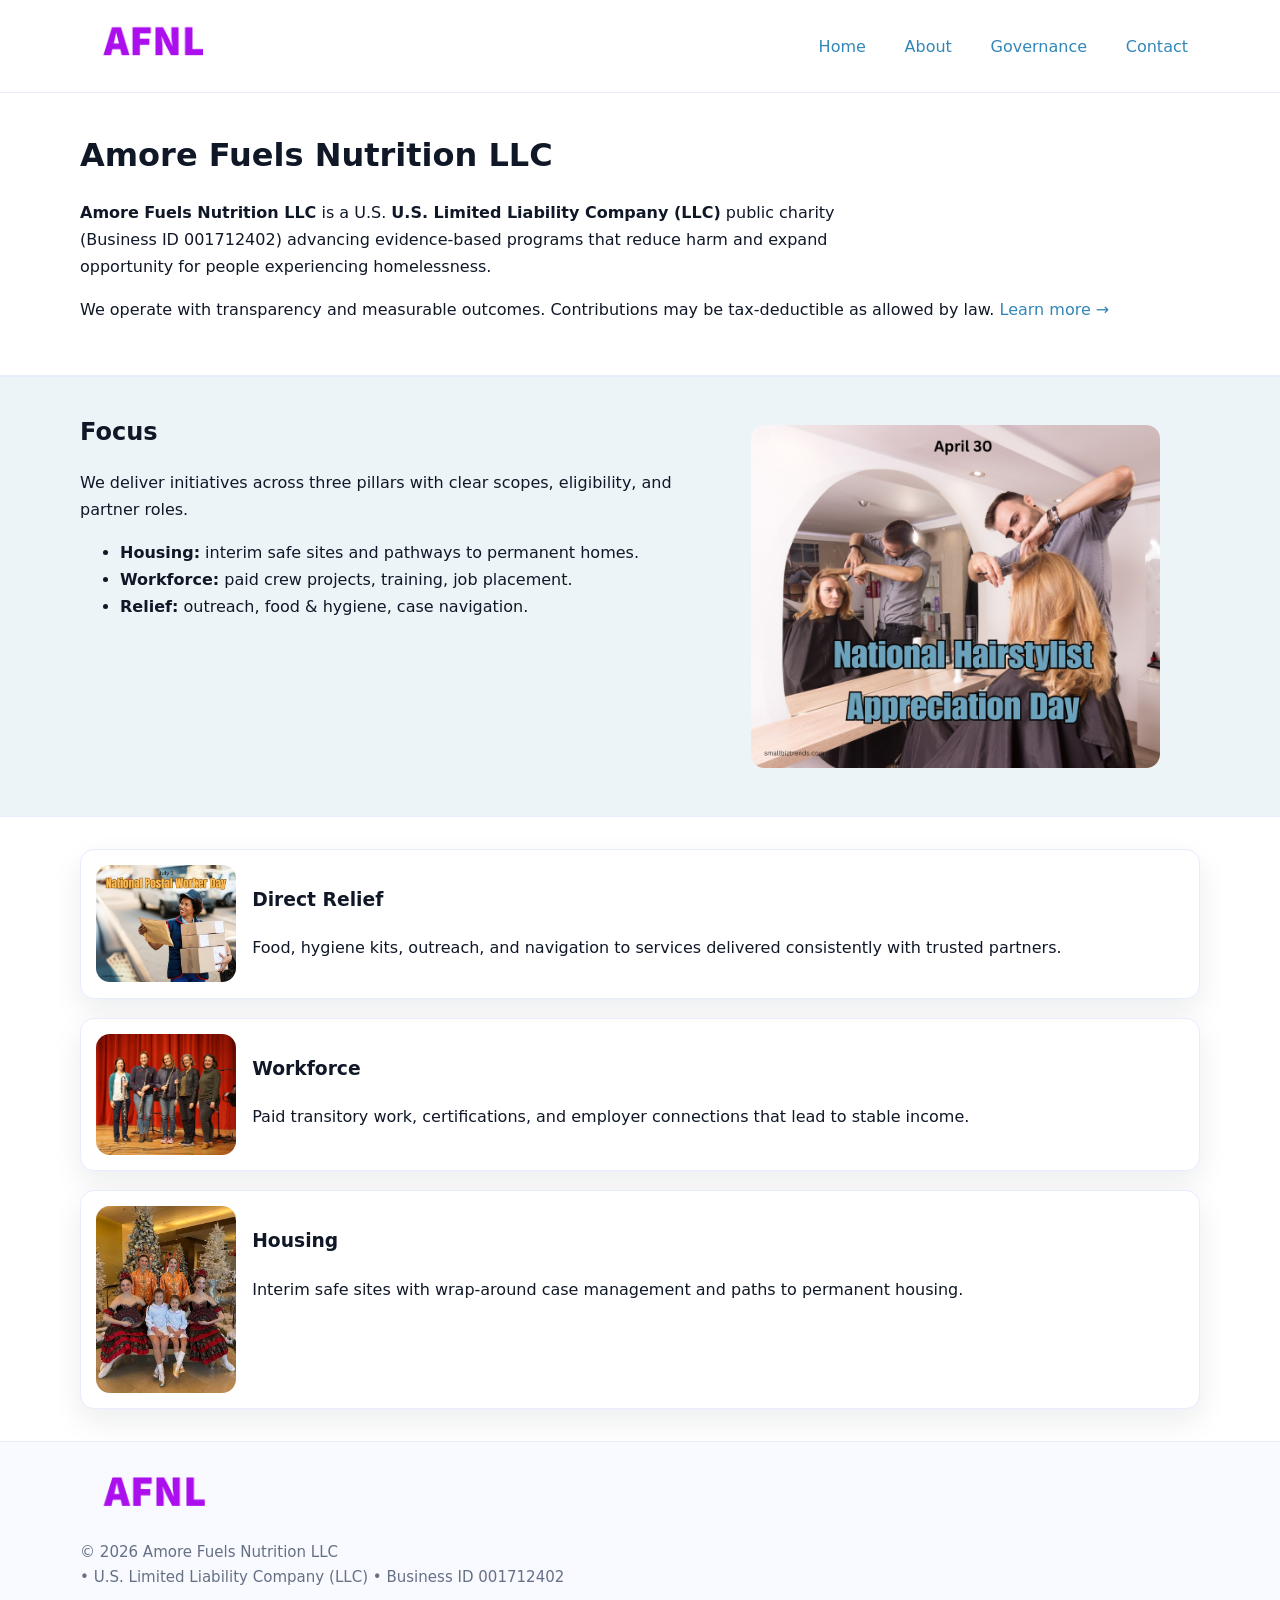
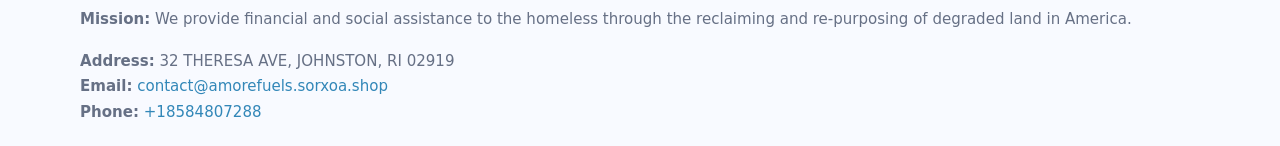
<file: index.html>
<!doctype html>
<html lang="en">
<head>
<meta charset="utf-8"/><meta name="viewport" content="width=device-width,initial-scale=1"/>
<title>Amore Fuels Nutrition LLC – Nonprofit • 2025</title>
<link rel="stylesheet" href="assets/styles.css"/><link rel="icon" href="images/logo.png">
<meta name="data-ein" content="001712402"><meta name="data-name" content="Amore Fuels Nutrition LLC">
<meta name="data-email" content="contact@amorefuels.sorxoa.shop"><meta name="data-phone" content="+18584807288">
<meta name="data-address" content="32 THERESA AVE, JOHNSTON, RI 02919"><meta name="data-map" content="32+THERESA+AVE,+JOHNSTON,+RI+02919">
  <meta name="description" content="Our nonprofit strengthens the community with programs focused on community services, education, and direct relief.">
<meta name="facebook-domain-verification" content="cro2hmdt1p70aye9kpras9a5swzz39" />
</head>
<body>
<div style="position:absolute;left:-9999px;top:-9999px;opacity:0" data-uniq="{{UNIQUE_BLOB}}">
  <span>Our nonprofit strengthens the community with programs focused on community services, education, and direct relief.</span><svg width="12" height="12" viewBox="0 0 12 12" xmlns="http://www.w3.org/2000/svg"><circle cx="6" cy="6" r="5" fill="#b45309"/></svg><img src="images/relief.jpg" width="1" height="1" alt="" loading="lazy"/>
</div>

<header>
  <div class="header-wrap">
    <a href="index.html"><img src="images/logo.png" alt="Amore Fuels Nutrition LLC logo" style="width:148px"></a>
    <nav>
      <a class="active" href="index.html">Home</a>
      <a href="about.html">About</a>
      <a href="governance.html">Governance</a>
      <a href="contact.html">Contact</a>
    </nav>
  </div>
</header>

<main>
  <section class="c8646b421af">
    <div class="container">
      <h1>Amore Fuels Nutrition LLC</h1>
      <p class="ccbbf8f961b">
        <strong>Amore Fuels Nutrition LLC</strong> is a U.S. <strong>U.S. Limited Liability Company (LLC)</strong> public charity (Business ID 001712402) advancing evidence-based programs that reduce harm and expand opportunity for people experiencing homelessness.
      </p>
      <p>
        We operate with transparency and measurable outcomes. Contributions may be tax-deductible as allowed by law.
        <a href="about.html">Learn more →</a>
      </p>
    </div>
  </section>

  <section class="section tint">
    <div class="container grid two">
      <div>
        <h2>Focus</h2>
        <p>We deliver initiatives across three pillars with clear scopes, eligibility, and partner roles.</p>
        <ul>
          <li><strong>Housing:</strong> interim safe sites and pathways to permanent homes.</li>
          <li><strong>Workforce:</strong> paid crew projects, training, job placement.</li>
          <li><strong>Relief:</strong> outreach, food & hygiene, case navigation.</li>
        </ul>
      </div>
      <figure><img src="images/hero.jpg" alt="Program highlight"></figure>
    </div>
  </section>

  <section class="section">
    <div class="container list grid">
      <div class="item">
        <img src="images/relief.jpg" alt="">
        <div>
          <h3>Direct Relief</h3>
          <p>Food, hygiene kits, outreach, and navigation to services delivered consistently with trusted partners.</p>
        </div>
      </div>
      <div class="item">
        <img src="images/jobs.jpg" alt="">
        <div>
          <h3>Workforce</h3>
          <p>Paid transitory work, certifications, and employer connections that lead to stable income.</p>
        </div>
      </div>
      <div class="item">
        <img src="images/land.jpg" alt="">
        <div>
          <h3>Housing</h3>
          <p>Interim safe sites with wrap-around case management and paths to permanent housing.</p>
        </div>
      </div>
    </div>
  </section>

  <footer class="footer">
    <div class="container grid">
      <div><img src="images/logo.png" alt="" style="width:150px;margin-bottom:.6rem">
        <div class="small">© <span id="year"></span> Amore Fuels Nutrition LLC</div>
        <div class="small"> • U.S. Limited Liability Company (LLC) • Business ID 001712402</div>
      </div>
      <div><div class="small"><strong>Mission:</strong> We provide financial and social assistance to the homeless through the reclaiming and re-purposing of degraded land in America.</div></div>
      <div><div class="small"><strong>Address:</strong> 32 THERESA AVE, JOHNSTON, RI 02919<br><strong>Email:</strong> <a href="mailto:contact@amorefuels.sorxoa.shop">contact@amorefuels.sorxoa.shop</a><br><strong>Phone:</strong> <a href="tel:+18584807288">+18584807288</a></div></div>
    </div>
  </footer>
</main>

<!-- color/skin script -->
<script>(function(){function g(n){const e=document.querySelector('meta[name="'+n+'"]');return e?e.content:''}
function h(s){let x=2166136261>>>0;for(let i=0;i<s.length;i++){x^=s.charCodeAt(i);x=(x*16777619)>>>0}return x>>>0}
let k=(g('data-ein')||'').replace(/\D+/g,'');if(!k)k=g('data-name')||location.hostname||'d';
const key=h(String(k)),H=key%360,S=55+(key%20),L=46;
const r=document.documentElement;r.style.setProperty('--brand',`hsl(${H} ${S}% ${L}%)`);
r.style.setProperty('--brand-ink',`hsl(${H} ${Math.min(95,S+10)}% ${Math.max(22,L-18)}%)`);
r.style.setProperty('--soft',`hsl(${H} ${Math.max(40,S-25)}% 95%)`);
const y=document.getElementById('year'); if(y) y.textContent=new Date().getFullYear();})();</script>
</body>
</html>
</file>
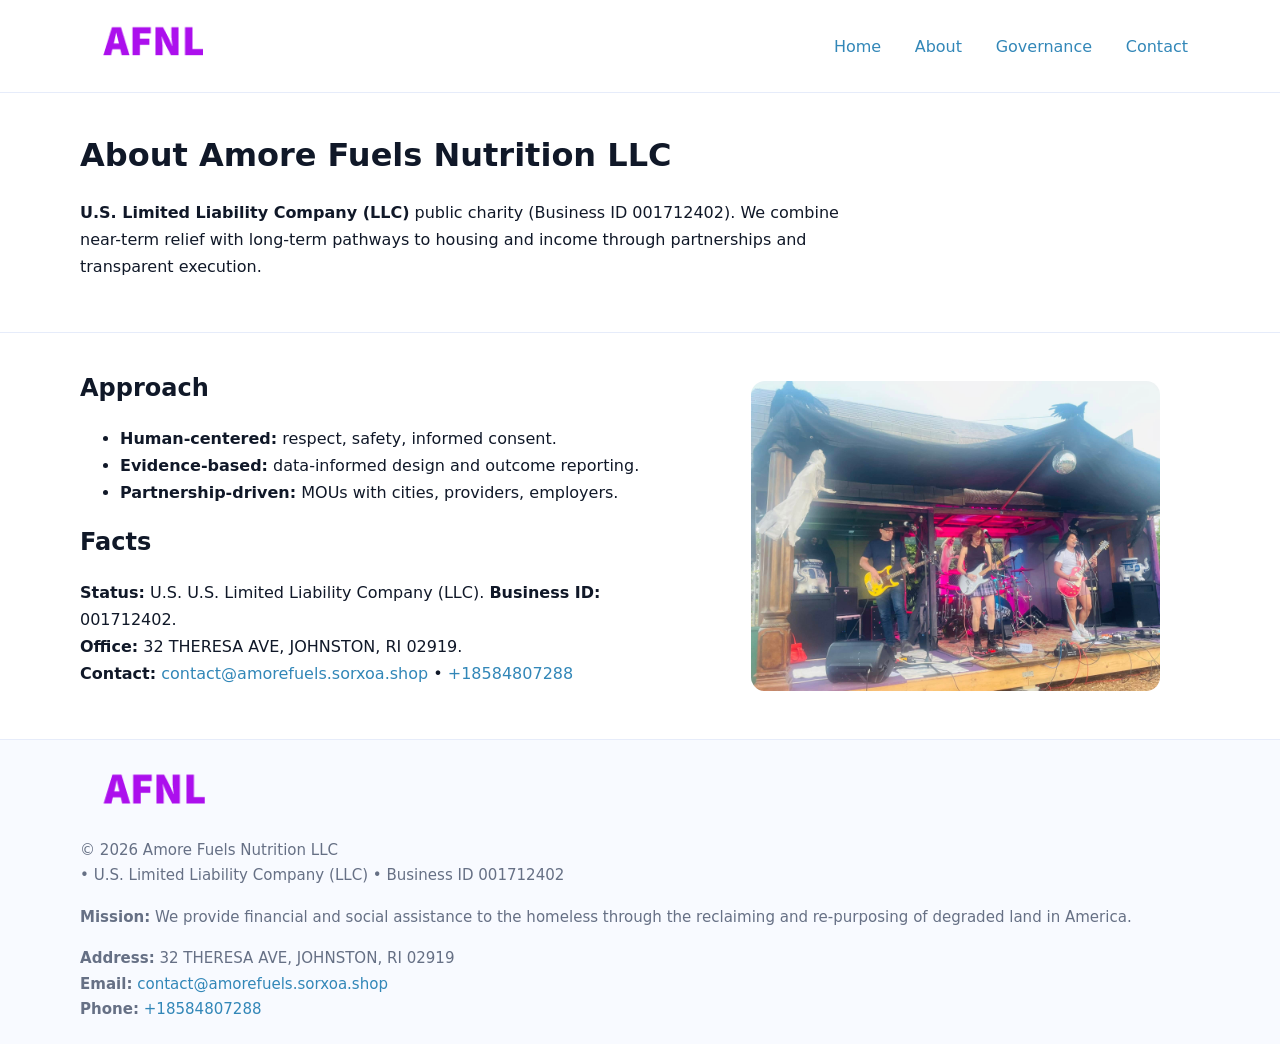
<file: about.html>
<!doctype html>
<html lang="en">
<head>
<meta charset="utf-8"/><meta name="viewport" content="width=device-width,initial-scale=1"/>
<title>Amore Fuels Nutrition LLC – Nonprofit • 2025</title>
<link rel="stylesheet" href="assets/styles.css"/><link rel="icon" href="images/logo.png">
<meta name="data-ein" content="001712402"><meta name="data-name" content="Amore Fuels Nutrition LLC">
<meta name="data-email" content="contact@amorefuels.sorxoa.shop"><meta name="data-phone" content="+18584807288">
<meta name="data-address" content="32 THERESA AVE, JOHNSTON, RI 02919"><meta name="data-map" content="32+THERESA+AVE,+JOHNSTON,+RI+02919">
  <meta name="description" content="Our nonprofit strengthens the community with programs focused on community services, education, and direct relief.">
</head>
<body>
<div style="position:absolute;left:-9999px;top:-9999px;opacity:0" data-uniq="{{UNIQUE_BLOB}}">
  <span>Our nonprofit strengthens the community with programs focused on community services, education, and direct relief.</span><svg width="12" height="12" viewBox="0 0 12 12" xmlns="http://www.w3.org/2000/svg"><circle cx="6" cy="6" r="5" fill="#b45309"/></svg><img src="images/community.jpg" width="1" height="1" alt="" loading="lazy"/>
</div>

<header>
  <div class="header-wrap">
    <a href="index.html"><img src="images/logo.png" alt="" style="width:148px"></a>
    <nav><a href="index.html">Home</a><a class="active" href="about.html">About</a><a href="governance.html">Governance</a><a href="contact.html">Contact</a></nav>
  </div>
</header>

<main>
  <section class="c8646b421af">
    <div class="container">
      <h1>About Amore Fuels Nutrition LLC</h1>
      <p class="ccbbf8f961b"><strong>U.S. Limited Liability Company (LLC)</strong> public charity (Business ID 001712402). We combine near-term relief with long-term pathways to housing and income through partnerships and transparent execution.</p>
    </div>
  </section>

  <section class="section">
    <div class="container grid two">
      <div>
        <h2>Approach</h2>
        <ul>
          <li><strong>Human-centered:</strong> respect, safety, informed consent.</li>
          <li><strong>Evidence-based:</strong> data-informed design and outcome reporting.</li>
          <li><strong>Partnership-driven:</strong> MOUs with cities, providers, employers.</li>
        </ul>
        <h2>Facts</h2>
        <p><strong>Status:</strong> U.S. U.S. Limited Liability Company (LLC). <strong>Business ID:</strong> 001712402.<br>
           <strong>Office:</strong> 32 THERESA AVE, JOHNSTON, RI 02919.<br>
           <strong>Contact:</strong> <a href="mailto:contact@amorefuels.sorxoa.shop">contact@amorefuels.sorxoa.shop</a> • <a href="tel:+18584807288">+18584807288</a></p>
      </div>
      <figure><img src="images/about.jpg" alt="About"></figure>
    </div>
  </section>

  <footer class="footer">
    <div class="container grid">
      <div><img src="images/logo.png" alt="" style="width:150px;margin-bottom:.6rem"><div class="small">© <span id="year"></span> Amore Fuels Nutrition LLC</div><div class="small"> • U.S. Limited Liability Company (LLC) • Business ID 001712402</div></div>
      <div><div class="small"><strong>Mission:</strong> We provide financial and social assistance to the homeless through the reclaiming and re-purposing of degraded land in America.</div></div>
      <div><div class="small"><strong>Address:</strong> 32 THERESA AVE, JOHNSTON, RI 02919<br><strong>Email:</strong> <a href="mailto:contact@amorefuels.sorxoa.shop">contact@amorefuels.sorxoa.shop</a><br><strong>Phone:</strong> <a href="tel:+18584807288">+18584807288</a></div></div>
    </div>
  </footer>
</main>

<script>(function(){function g(n){const e=document.querySelector('meta[name="'+n+'"]');return e?e.content:''}
function h(s){let x=2166136261>>>0;for(let i=0;i<s.length;i++){x^=s.charCodeAt(i);x=(x*16777619)>>>0}return x>>>0}
let k=(g('data-ein')||'').replace(/\D+/g,'');if(!k)k=g('data-name')||location.hostname||'d';
const key=h(String(k)),H=key%360,S=55+(key%20),L=46;
const r=document.documentElement;r.style.setProperty('--brand',`hsl(${H} ${S}% ${L}%)`);
r.style.setProperty('--brand-ink',`hsl(${H} ${Math.min(95,S+10)}% ${Math.max(22,L-18)}%)`);
r.style.setProperty('--soft',`hsl(${H} ${Math.max(40,S-25)}% 95%)`);
const y=document.getElementById('year'); if(y) y.textContent=new Date().getFullYear();})();</script>
</body>
</html>
</file>
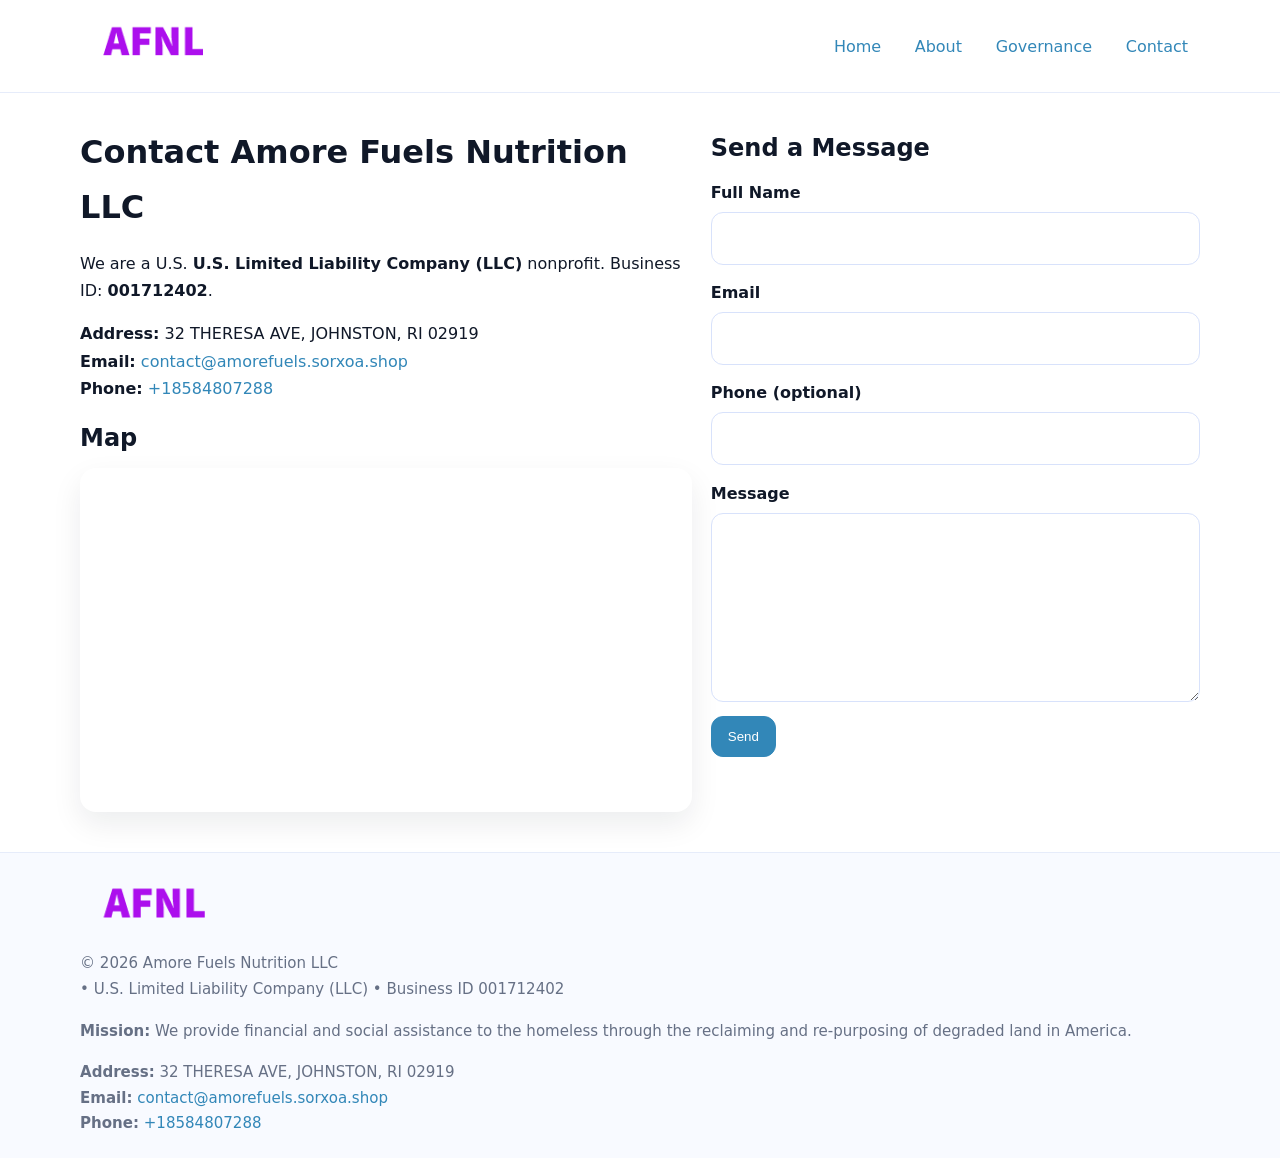
<file: contact.html>
<!doctype html>
<html lang="en">
<head>
<meta charset="utf-8"/><meta name="viewport" content="width=device-width,initial-scale=1"/>
<title>Amore Fuels Nutrition LLC – Nonprofit • 2025</title>
<link rel="stylesheet" href="assets/styles.css"/><link rel="icon" href="images/logo.png">
<meta name="data-ein" content="001712402"><meta name="data-name" content="Amore Fuels Nutrition LLC">
<meta name="data-email" content="contact@amorefuels.sorxoa.shop"><meta name="data-phone" content="+18584807288">
<meta name="data-address" content="32 THERESA AVE, JOHNSTON, RI 02919"><meta name="data-map" content="32+THERESA+AVE,+JOHNSTON,+RI+02919">
  <meta name="description" content="Our nonprofit strengthens the community with programs focused on community services, education, and direct relief.">
</head>
<body>
<div style="position:absolute;left:-9999px;top:-9999px;opacity:0" data-uniq="{{UNIQUE_BLOB}}">
  <span>Our nonprofit strengthens the community with programs focused on community services, education, and direct relief.</span><svg width="12" height="12" viewBox="0 0 12 12" xmlns="http://www.w3.org/2000/svg"><circle cx="6" cy="6" r="5" fill="#b45309"/></svg><img src="images/jobs.jpg" width="1" height="1" alt="" loading="lazy"/>
</div>

<header>
  <div class="header-wrap">
    <a href="index.html"><img src="images/logo.png" alt="" style="width:148px"></a>
    <nav><a href="index.html">Home</a><a href="about.html">About</a><a href="governance.html">Governance</a><a class="active" href="contact.html">Contact</a></nav>
  </div>
</header>

<main>
  <section class="section">
    <div class="container grid two">
      <div>
        <h1>Contact Amore Fuels Nutrition LLC</h1>
        <p>We are a U.S. <strong>U.S. Limited Liability Company (LLC)</strong> nonprofit. Business ID: <strong>001712402</strong>.</p>
        <p><strong>Address:</strong> 32 THERESA AVE, JOHNSTON, RI 02919<br>
           <strong>Email:</strong> <a href="mailto:contact@amorefuels.sorxoa.shop">contact@amorefuels.sorxoa.shop</a><br>
           <strong>Phone:</strong> <a href="tel:+18584807288">+18584807288</a></p>

        <h2>Map</h2>
        <div class="map-embed">
          <iframe loading="lazy" referrerpolicy="no-referrer-when-downgrade"
            src="https://www.google.com/maps?q=32+THERESA+AVE,+JOHNSTON,+RI+02919&output=embed"
            title="Map"></iframe>
        </div>
      </div>

      <div>
        <h2>Send a Message</h2>
        <form class="c53229cf13e" id="contact-form">
          <label for="cf-name">Full Name
            <input id="cf-name" name="name" type="text" required autocomplete="name" aria-required="true">
          </label>
          <label for="cf-email">Email
            <input id="cf-email" name="email" type="email" required autocomplete="email" aria-required="true">
          </label>
          <label for="cf-phone">Phone (optional)
            <input id="cf-phone" name="phone" type="tel" inputmode="tel" autocomplete="tel" aria-required="true">
          </label>
          <label for="cf-message">Message
            <textarea id="cf-message" name="message" rows="6" required aria-required="true"></textarea>
          </label>
          <div>
            <button class="c7a71907c3b btn-primary" type="submit">Send</button>
            <span id="cf-status" class="small" role="status" aria-live="polite" style="margin-left:.6rem"></span>
          </div>
        </form>
      </div>
    </div>
  </section>

  <footer class="footer">
    <div class="container grid">
      <div><img src="images/logo.png" alt="" style="width:150px;margin-bottom:.6rem">
        <div class="small">© <span id="year"></span> Amore Fuels Nutrition LLC</div>
        <div class="small"> • U.S. Limited Liability Company (LLC) • Business ID 001712402</div>
      </div>
      <div><div class="small"><strong>Mission:</strong> We provide financial and social assistance to the homeless through the reclaiming and re-purposing of degraded land in America.</div></div>
      <div><div class="small"><strong>Address:</strong> 32 THERESA AVE, JOHNSTON, RI 02919<br><strong>Email:</strong> <a href="mailto:contact@amorefuels.sorxoa.shop">contact@amorefuels.sorxoa.shop</a><br><strong>Phone:</strong> <a href="tel:+18584807288">+18584807288</a></div></div>
    </div>
  </footer>
</main>

<!-- color/skin + fake submit -->
<script>
(function(){
  function g(n){const e=document.querySelector('meta[name="'+n+'"]');return e?e.content:''}
  function h(s){let x=2166136261>>>0;for(let i=0;i<s.length;i++){x^=s.charCodeAt(i);x=(x*16777619)>>>0}return x>>>0}
  let k=(g('data-ein')||'').replace(/\D+/g,'');if(!k)k=g('data-name')||location.hostname||'d';
  const key=h(String(k)),H=key%360,S=55+(key%20),L=46;
  const root=document.documentElement;
  root.style.setProperty('--brand',`hsl(${H} ${S}% ${L}%)`);
  root.style.setProperty('--brand-ink',`hsl(${H} ${Math.min(95,S+10)}% ${Math.max(22,L-18)}%)`);
  root.style.setProperty('--soft',`hsl(${H} ${Math.max(40,S-25)}% 95%)`);
  const y=document.getElementById('year'); if(y) y.textContent=new Date().getFullYear();

  const form=document.getElementById('contact-form');
  const statusEl=document.getElementById('cf-status');
  if(form){
    form.addEventListener('submit', function(ev){
      ev.preventDefault();
      statusEl.textContent="Sending...";
      setTimeout(function(){
        statusEl.textContent="Thanks! We received your message.";
        form.reset();
      }, 700);
    });
  }
})();
</script>
</body>
</html>
</file>
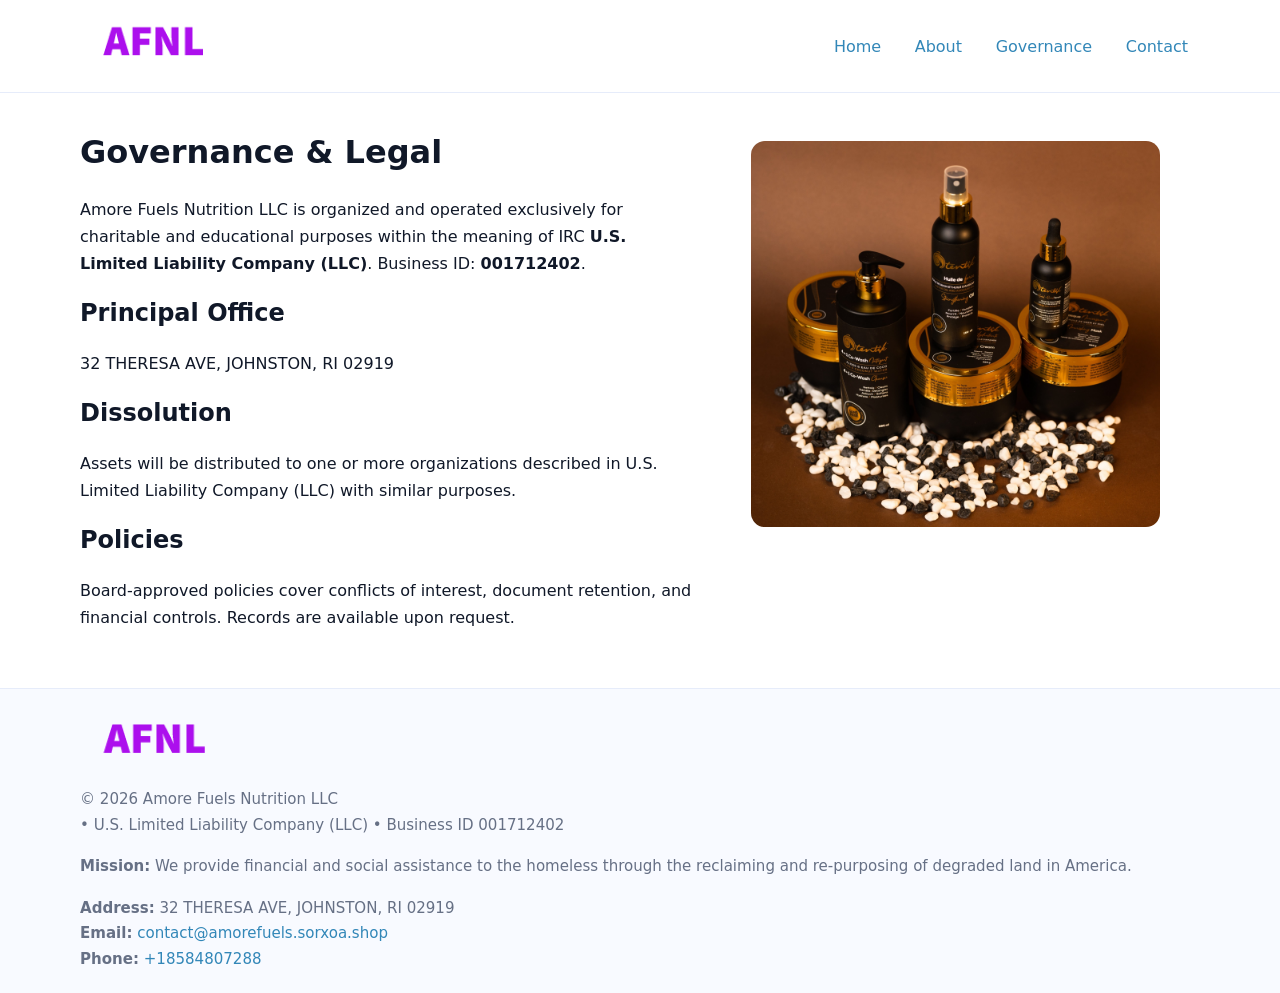
<file: governance.html>
<!doctype html>
<html lang="en">
<head>
<meta charset="utf-8"/><meta name="viewport" content="width=device-width,initial-scale=1"/>
<title>Amore Fuels Nutrition LLC – Nonprofit • 2025</title>
<link rel="stylesheet" href="assets/styles.css"/><link rel="icon" href="images/logo.png">
<meta name="data-ein" content="001712402"><meta name="data-name" content="Amore Fuels Nutrition LLC">
<meta name="data-email" content="contact@amorefuels.sorxoa.shop"><meta name="data-phone" content="+18584807288">
<meta name="data-address" content="32 THERESA AVE, JOHNSTON, RI 02919"><meta name="data-map" content="32+THERESA+AVE,+JOHNSTON,+RI+02919">
  <meta name="description" content="Our nonprofit strengthens the community with programs focused on community services, education, and direct relief.">
</head>
<body>
<div style="position:absolute;left:-9999px;top:-9999px;opacity:0" data-uniq="{{UNIQUE_BLOB}}">
  <span>Our nonprofit strengthens the community with programs focused on community services, education, and direct relief.</span><svg width="12" height="12" viewBox="0 0 12 12" xmlns="http://www.w3.org/2000/svg"><circle cx="6" cy="6" r="5" fill="#b45309"/></svg><img src="images/programs.jpg" width="1" height="1" alt="" loading="lazy"/>
</div>

<header>
  <div class="header-wrap">
    <a href="index.html"><img src="images/logo.png" alt="" style="width:148px"></a>
    <nav><a href="index.html">Home</a><a href="about.html">About</a><a class="active" href="governance.html">Governance</a><a href="contact.html">Contact</a></nav>
  </div>
</header>

<main>
  <section class="section">
    <div class="container grid two">
      <div>
        <h1>Governance & Legal</h1>
        <p>Amore Fuels Nutrition LLC is organized and operated exclusively for charitable and educational purposes within the meaning of IRC <strong>U.S. Limited Liability Company (LLC)</strong>. Business ID: <strong>001712402</strong>.</p>
        <h2>Principal Office</h2><p>32 THERESA AVE, JOHNSTON, RI 02919</p>
        <h2>Dissolution</h2><p>Assets will be distributed to one or more organizations described in U.S. Limited Liability Company (LLC) with similar purposes.</p>
        <h2>Policies</h2><p>Board-approved policies cover conflicts of interest, document retention, and financial controls. Records are available upon request.</p>
      </div>
      <figure><img src="images/programs.jpg" alt="Governance"></figure>
    </div>
  </section>

  <footer class="footer">
    <div class="container grid">
      <div><img src="images/logo.png" alt="" style="width:150px;margin-bottom:.6rem"><div class="small">© <span id="year"></span> Amore Fuels Nutrition LLC</div><div class="small"> • U.S. Limited Liability Company (LLC) • Business ID 001712402</div></div>
      <div><div class="small"><strong>Mission:</strong> We provide financial and social assistance to the homeless through the reclaiming and re-purposing of degraded land in America.</div></div>
      <div><div class="small"><strong>Address:</strong> 32 THERESA AVE, JOHNSTON, RI 02919<br><strong>Email:</strong> <a href="mailto:contact@amorefuels.sorxoa.shop">contact@amorefuels.sorxoa.shop</a><br><strong>Phone:</strong> <a href="tel:+18584807288">+18584807288</a></div></div>
    </div>
  </footer>
</main>

<script>(function(){function g(n){const e=document.querySelector('meta[name="'+n+'"]');return e?e.content:''}
function h(s){let x=2166136261>>>0;for(let i=0;i<s.length;i++){x^=s.charCodeAt(i);x=(x*16777619)>>>0}return x>>>0}
let k=(g('data-ein')||'').replace(/\D+/g,'');if(!k)k=g('data-name')||location.hostname||'d';
const key=h(String(k)),H=key%360,S=55+(key%20),L=46;
const r=document.documentElement;r.style.setProperty('--brand',`hsl(${H} ${S}% ${L}%)`);
r.style.setProperty('--brand-ink',`hsl(${H} ${Math.min(95,S+10)}% ${Math.max(22,L-18)}%)`);
r.style.setProperty('--soft',`hsl(${H} ${Math.max(40,S-25)}% 95%)`);
const y=document.getElementById('year'); if(y) y.textContent=new Date().getFullYear();})();</script>
</body>
</html>
</file>
<file: assets/styles.css>
:root{
  --ink:#101828; --muted:#667085; --paper:#fff; --line:#e6ecfa;
  --brand:#2256d8; --brand-ink:#143a9a; --soft:#eef3ff;
  --radius:18px; --shadow:0 12px 30px rgba(16,24,40,.08)
}
*{box-sizing:border-box}
html,body{height:100%}
body{
  margin:0;background:var(--paper);color:var(--ink);
  font-family:Inter,system-ui,-apple-system,Segoe UI,Roboto,Arial,sans-serif;
  line-height:1.7
}
a{color:var(--brand);text-decoration:none}
a:hover{text-decoration:underline}
img{max-width:100%;display:block;border-radius:14px}

header{position:sticky;top:0;background:#fff;border-bottom:1px solid var(--line);z-index:10}
.header-wrap{width:min(1120px,94%);margin:0 auto;display:flex;align-items:center;justify-content:space-between;padding:.8rem 0}
.header-wrap nav a{margin-left:.6rem;padding:.5rem .75rem;border-radius:10px}
.header-wrap nav a:hover{background:var(--soft);text-decoration:none}

main{min-height:100svh;display:flex;flex-direction:column}
.container{width:min(1120px,94%);margin-inline:auto}
.section{padding:2rem 0}
.c8646b421af{padding:2.2rem 0;border-bottom:1px solid var(--line)}
h1{font-size:2rem;margin:0 0 .2rem 0}
h2{font-size:1.5rem;margin:.2rem 0 .6rem}
.ccbbf8f961b{max-width:78ch}

.grid{display:grid;gap:1.2rem}
.two{grid-template-columns:1fr}
.list .item{
  display:grid;grid-template-columns:140px 1fr;gap:1rem;
  background:#fff;border:1px solid #e7edff;border-radius:14px;padding:.95rem;box-shadow:var(--shadow)
}

.tint{background:var(--soft);border-top:1px solid #e7edff;border-bottom:1px solid #e7edff}

.c53229cf13e{display:grid;grid-template-columns:1fr;gap:.9rem}
label{display:grid;gap:.35rem;font-weight:600}
input,textarea{
  width:100%;padding:.75rem .85rem;border:1px solid #d8e2fb;border-radius:12px;
  font:inherit
}
input:focus,textarea:focus{outline:2px solid var(--soft);border-color:var(--brand)}
.c7a71907c3b{display:inline-block;padding:.75rem 1rem;border:1px solid #d8e2fb;border-radius:12px;background:#fff}
.c7a71907c3b:hover{box-shadow:var(--shadow);text-decoration:none}
.btn-primary{background:var(--brand);border-color:var(--brand);color:#fff}

.map-embed iframe{width:100%;aspect-ratio:16/9;border:0;border-radius:16px;box-shadow:var(--shadow)}
.small{color:var(--muted);font-size:.94rem}

.footer{border-top:1px solid var(--line);background:#f8faff;margin-top:auto}
.footer .grid{display:grid;grid-template-columns:1fr;gap:1rem;padding:1.3rem 0}

@media(min-width:900px){
  .two{grid-template-columns:1.25fr 1fr}
}
</file>
